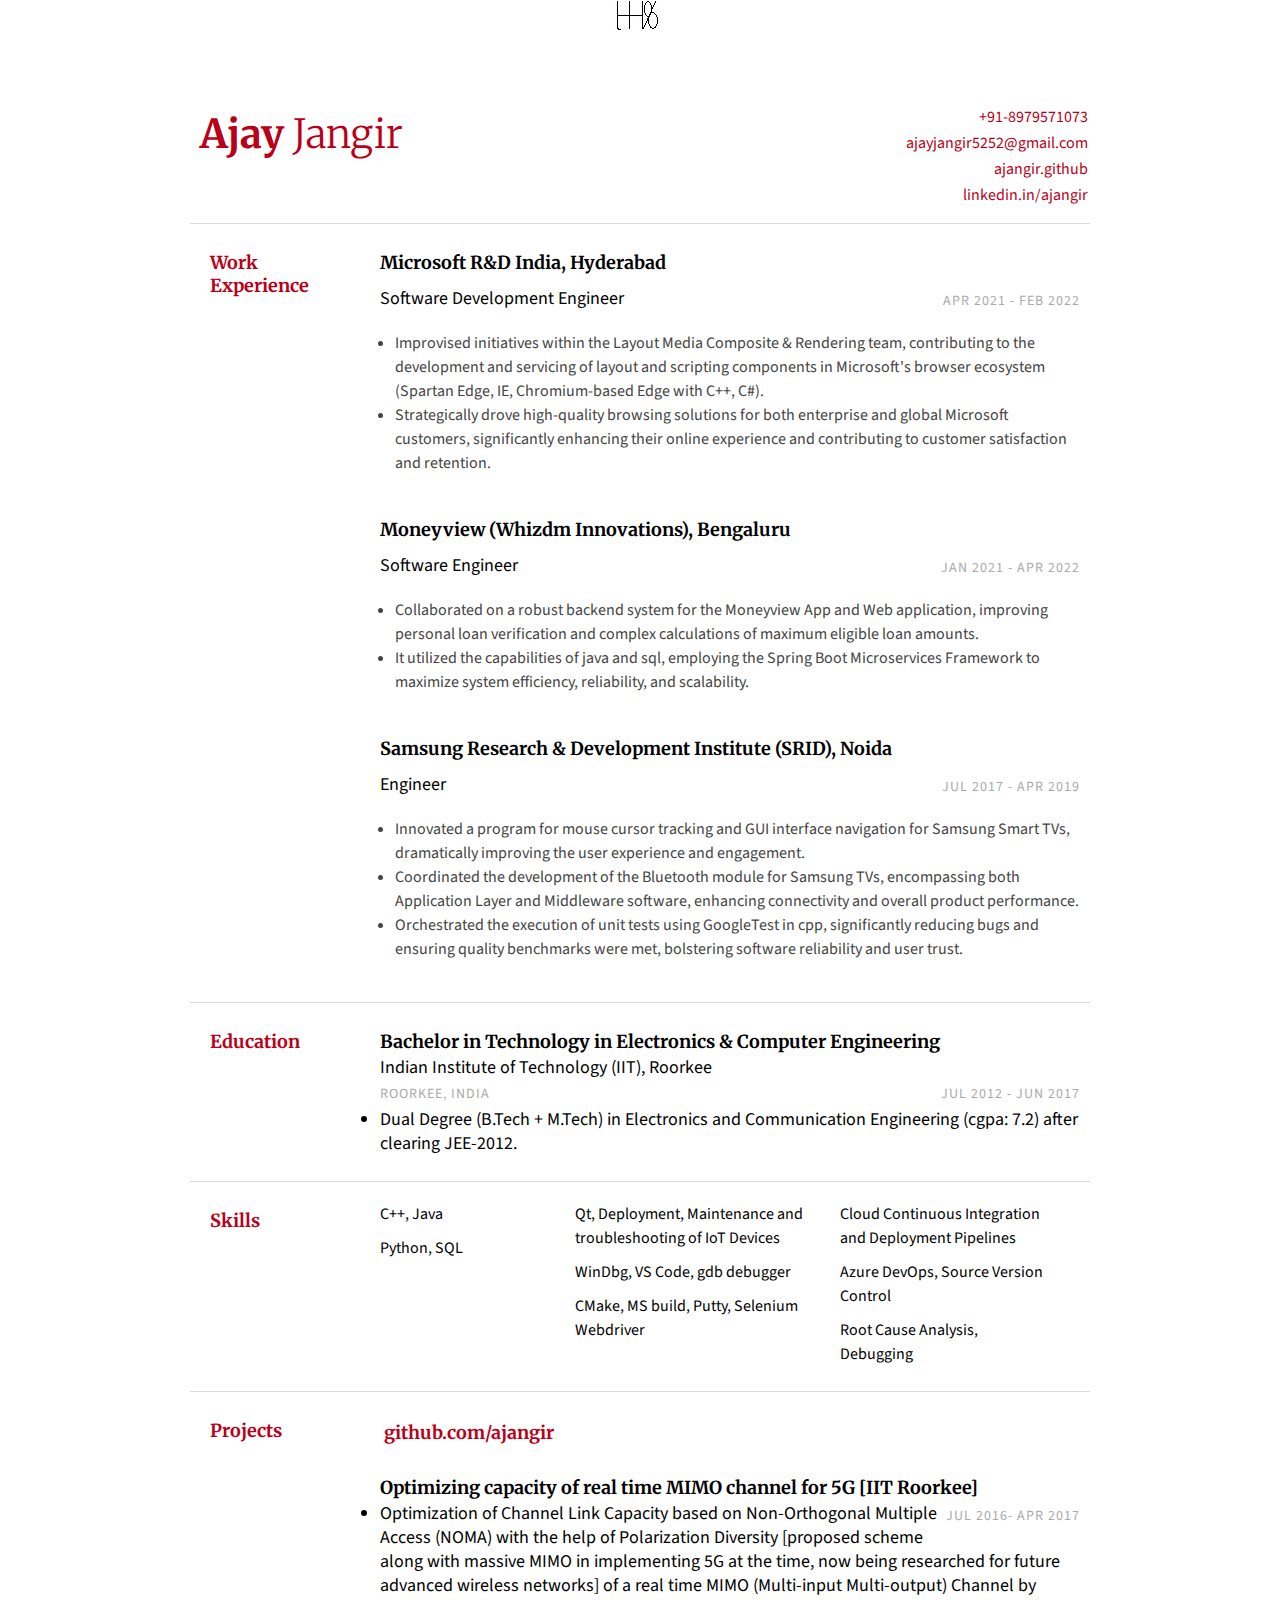
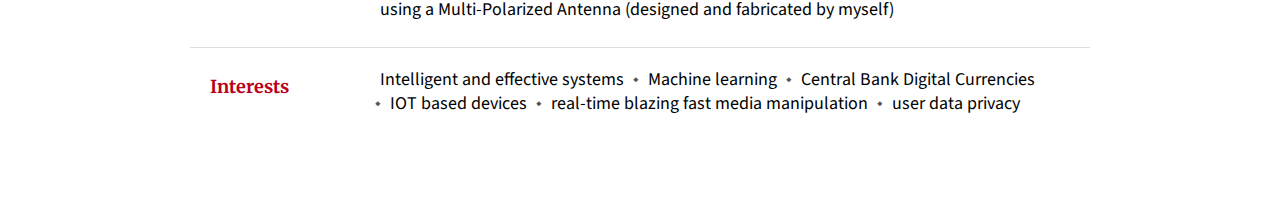
<file: index.html>
<!doctype html>
<html lang="en">

<head>
    <meta charset="UTF-8">
    <title>Ajay Jangir - Resume</title>
    <link rel="stylesheet" href="style.css">
    <link href="https://fonts.googleapis.com/css?family=Merriweather:300,400,700|Source+Sans+Pro:400,400i"
        rel="stylesheet">
<div class="centerLogo"> <img src="assets/image/main-logo.jpg" alt="main-logo"> </div>
<body>
    <div class="page">
        <div class="section row">
            <h1 class="col"><span style="font-weight:700">Ajay</span> Jangir</h1>
            <div class="contact-info col-right">
                <div><a href="tel:(+91)8979571073">+91-8979571073</a></div>
                <div><a href="mailto:ajayjangir5252@gmail.com">ajayjangir5252@gmail.com</a></div>
                <div><a href="https://ajangir.github.io">ajangir.github</a></div>
                <div><a href="https://www.linkedin.com/in/ajayjangir/">linkedin.in/ajangir</a></div>
            </div>
        </div>

        <div class="section row">
            <h2 class="col">Work Experience</h2>

            <div class="section-text col-right">
                <div class="row">
                    <div class="col">
                        <h3>Microsoft R&D India, Hyderabad</h3>
                    </div>
                </div>
                <div class="row subsection">
                    <div class="emph col">Software Development Engineer</div>
                    <div class="col-right light">Apr 2021 - Feb 2022</div>
                </div>
                <ul class="desc">
                    <li> Improvised initiatives within the Layout Media Composite & Rendering team, contributing to the
                        development and servicing of layout and scripting components in Microsoft's browser ecosystem
                        (Spartan Edge, IE, Chromium-based Edge with C++, C#).</li>
                    <li> Strategically drove high-quality browsing solutions for both enterprise and global Microsoft
                        customers, significantly enhancing their online experience and contributing to customer
                        satisfaction and retention.</li>
            </div>

            <div class="section-text col-right">
                <div class="row">
                    <div class="col">
                        <h3>Moneyview (Whizdm Innovations), Bengaluru</h3>
                    </div>
                </div>
                <div class="row subsection">
                    <div class="emph col">Software Engineer</div>
                    <div class="col-right light">Jan 2021 - Apr 2022</div>
                </div>
                <ul class="desc">
                    <li>Collaborated on a robust backend system for the Moneyview App and Web application, improving personal loan verification and complex calculations of maximum eligible loan amounts.</li>
                    <li>It utilized the capabilities of java and sql, employing the Spring Boot Microservices Framework to maximize system efficiency, reliability, and scalability.</li>

            </div>

            <div class="section-text col-right">
                <div class="row">
                    <div class="col">
                        <h3>Samsung Research & Development Institute (SRID), Noida</h3>
                    </div>
                </div>
                <div class="row subsection">
                    <div class="emph col">Engineer</div>
                    <div class="col-right light">Jul 2017 - Apr 2019</div>
                </div>
                <ul class="desc">
                    <li>Innovated a program for mouse cursor tracking and GUI interface navigation for Samsung Smart TVs, dramatically improving the user experience and engagement.</li>
                    <li>Coordinated the development of the Bluetooth module for Samsung TVs, encompassing both Application Layer and Middleware software, enhancing connectivity and overall product performance.</li>
                    <li>Orchestrated the execution of unit tests using GoogleTest in cpp, significantly reducing bugs and ensuring quality benchmarks were met, bolstering software reliability and user trust.</li>
            </div> 
        </div>

        <div class="section row">
            <h2 class="col">Education</h2>
            <div class="section-text col-right">
                <h3><span class="emph">Bachelor in Technology </span> in Electronics & Computer Engineering</h3>
                <div>Indian Institute of Technology (IIT), Roorkee </div>
                <div class="row">
                    <div class="col light">Roorkee, India</div>
                    <div class="col-right light">Jul 2012 - Jun 2017</div>
                </div>
                <li>Dual Degree (B.Tech + M.Tech) in Electronics and Communication Engineering (cgpa: 7.2) after clearing JEE-2012.</li>
            </div>
        </div>

        <div class="section row">
            <h2 class="col">Skills</h2>
            <div class="section-text col-right row">
                <ul class="skills" style="width:25%">
                    <li>C++, Java</li>
                    <li>Python, SQL</li>
                </ul>
                <ul class="skills" style="width:35%">
                    <li>Qt, Deployment, Maintenance and troubleshooting of IoT Devices</li>
                    <li>WinDbg, VS Code, gdb debugger</li>
                    <li>CMake, MS build, Putty, Selenium Webdriver</li>
                
                </ul>
                <ul class="skills">
                    <li>Cloud Continuous Integration and Deployment Pipelines</li>
                    <li>Azure DevOps, Source Version Control</li>
                    <li>Root Cause Analysis, Debugging</li>
                </ul>
            </div>
        </div>
        <div class="section row">
            <h2 class="col">Projects</h2>
            <div class="section-text col-right">
                <h3><a href="https://github.com/ajangir">github.com/ajangir</a></h3>
            </div>

            <div class="section-text col-right">
                <h3>Optimizing capacity of real time MIMO channel for 5G [IIT Roorkee]</h3> 
                <div class="col-right light">Jul 2016- Apr 2017</div>
                <li>Optimization of Channel Link Capacity based on Non-Orthogonal Multiple Access (NOMA) with the help of Polarization Diversity [proposed scheme along with massive MIMO in implementing 5G at the time, now being researched for future advanced wireless networks] of a real time MIMO (Multi-input Multi-output) Channel by using a Multi-Polarized Antenna (designed and fabricated by myself)</li>
            </div>
        </div>

        <div class="section row">
            <h2 class="col">Interests</h2>
            <div class="section-text col-right"><span class="key">Intelligent and effective systems</span> <span class="key">Machine
                    learning</span> <span class="key">Central Bank Digital Currencies</span> <span class="key">IOT based devices</span> 
                    <span class="key">real-time blazing fast media manipulation</span> <span class="key">user data privacy</span> </div>
        </div>
    </div>
</body>

</html>
</file>
<file: style.css>
body { margin: 0;
       padding: 0;
       background-color: #fff; font-size: 12px;
       font-family: 'Source Sans Pro', sans-serif;
       -webkit-font-smoothing: subpixel-antialiased;
}
* { box-sizing: border-box;
    -moz-box-sizing: border-box;
}
.centerLogo
{
display:block;
margin-left: auto;
margin-right: auto;
width: 50px;
}
/*
 Primary Rules
*/
h1 { font-weight: 300;
     margin: 5px 0 0;
     font-size: 40px;
     color:#ba0018;
     padding: 0 10px 10px;
     border-radius:2px;
    font-family: 'Merriweather', serif;
}
h2 { color: #ba0018;
     width: 150px;
     font-size: 18px;
     padding-left: 20px;
     padding-top: 12px;
     font-weight:700;
     font-family: 'Merriweather', serif;
}
h3 { font-size: 18px;
     font-weight: bold;
     margin-bottom: 0;
     line-height: 28px;
     font-family: 'Merriweather', serif;
}
h2, h3 { margin-top: 5px }
a { color: #ba0018;
    display: inline-block;
    text-decoration: none;
    padding:2px 4px;
    border-radius:2px;
    margin-right:-2px;
}
a:hover {
  background-color:#ba0018;
  color:#fff;
}
.key:first-child { margin-left: 0 }
.key { margin: 0 10px;
       position: relative;
}
.key::before { content: '◆';
               position: absolute;
               left: -15px;
               color: #555;
               font-size: 7pt;
}
.key:first-child::before { content: '' }
.section { border-bottom: 1px solid #ddd;
           padding: 10px 0 15px;
}
.section:last-child { border: none }
.section-text { width: 80%;
                font-size: 18px;
                line-height: 24px;
                margin: 10px 0 10px;
                padding: 0 10px;
}
.subsection { margin: 10px 0 5px }
.desc { font-size: 16px; font-family: 'Source Sans Pro', sans-serif; color:#444;}
.contact-info { font-size: 16px;
                text-align: right;
}
.light { color: #aaa;letter-spacing:1px;
         font-size: 14px;
         line-height:28px;
         font-family: 'Source Sans Pro', sans-serif;
         text-transform:uppercase;
}
ul{
  padding-left:15px;
}

ul.skills{
  float:left;
  width:30%;
  padding-left:0px;
  margin: 0 20px 0 0;
}

ul.skills li{
  list-style: none;
  font-size:16px;
  margin-bottom:10px;
}

ul.skills li:last-child{
  margin:0;
}

/*
 Float Rules
*/
.row:before, .row:after { content: "";
                          display: table;
}
.row:after { clear: both }
.col { float: left }
.col-right { float: right }

/*
 Page Rules
*/
.page { width: 1000px;
        min-height: 29.7cm;
        margin: 1cm auto;

        background: white;
        padding: 20px 50px;
}
.subpage { padding: 1cm;
           border: 1px red solid;
           height: 297mm;
}

@page { size: A4;
        margin: 0;
}

@media print {
    .page { margin: 0;
            border: initial;
            border-radius: initial;
            width: initial;
            min-height: initial;
            box-shadow: initial;
            background: initial;
            page-break-after: always;
    }
    .page-break{
      page-break-before: always;
      padding-top:30px;
    }

    body { font-size: 12pt;}
    h1{
      font-size: 23pt;
    }

    h2{
      font-size:10pt;
      width: 3cm;
      padding-left: 10px;
    }

    h3 { font-size: 10pt; line-height:11pt}

    .section-text { font-size: 9pt; line-height: 14pt; }

    .light { font-size: 7.5pt; line-height:12pt; color:#ddd; }
    
    .page { width: 21cm }
    ul {margin:5px 0 0}
    .section { padding: 5px 0 8px }
    .section-text { width: 15cm; margin: 5px 0 5px;}
    .subsection { margin: 5px 0 0 }
    .desc { font-size: 9pt }
    
    .contact-info { font-size: 9pt}
    
    ul.skills{margin: 0 10px 0 0;}
    ul.skills li{ font-size: 9pt; margin-bottom:0}

}
</file>
